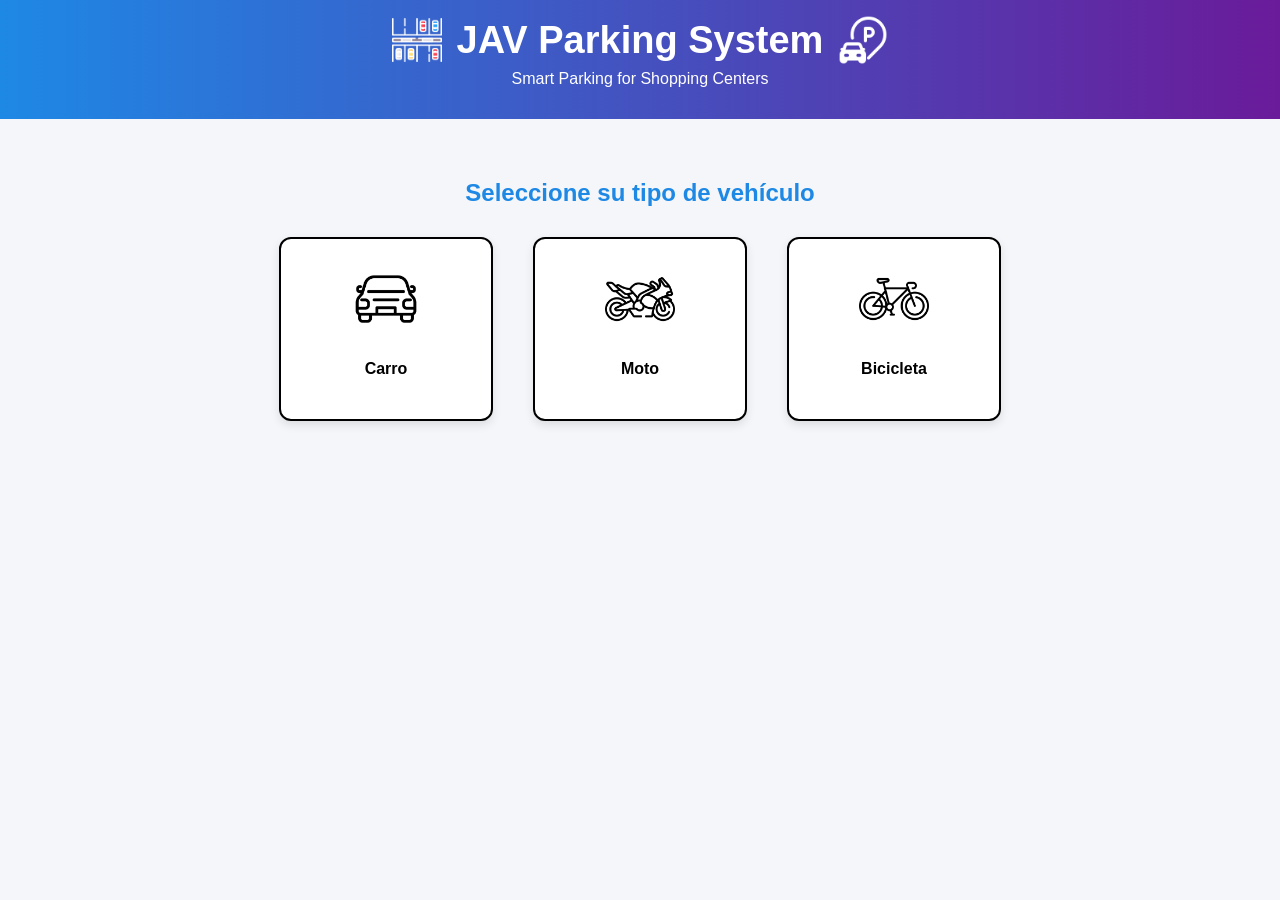
<file: index.html>
<!DOCTYPE html>
<html>

<head>

<title>JAV Parking System</title>
<link rel="stylesheet" href="styles.css">

</head>

<body>

<header>

<div class="logo">

<div class="tituloLogo">

<img src="images/parking-2.png" class="icono">

<h1>JAV Parking System</h1>

<img src="images/parking-1.png" class="icono">

</div>

<p>Smart Parking for Shopping Centers</p>

</div>
</header>

<div class="container">

<h2 class="titulo">Seleccione su tipo de vehículo</h2>

<div class="vehiculos">

<a href="registro.html?vehiculo=carro" class="btnVehiculo">
<img src="images/car.png">
<p>Carro</p>
</a>

<a href="registro.html?vehiculo=moto" class="btnVehiculo">
<img src="images/motorbike.png">
<p>Moto</p>
</a>

<a href="registro.html?vehiculo=bici" class="btnVehiculo">
<img src="images/track-bicycle.png">
<p>Bicicleta</p>
</a>

</div>

</div>

</body>

</html>
</file>
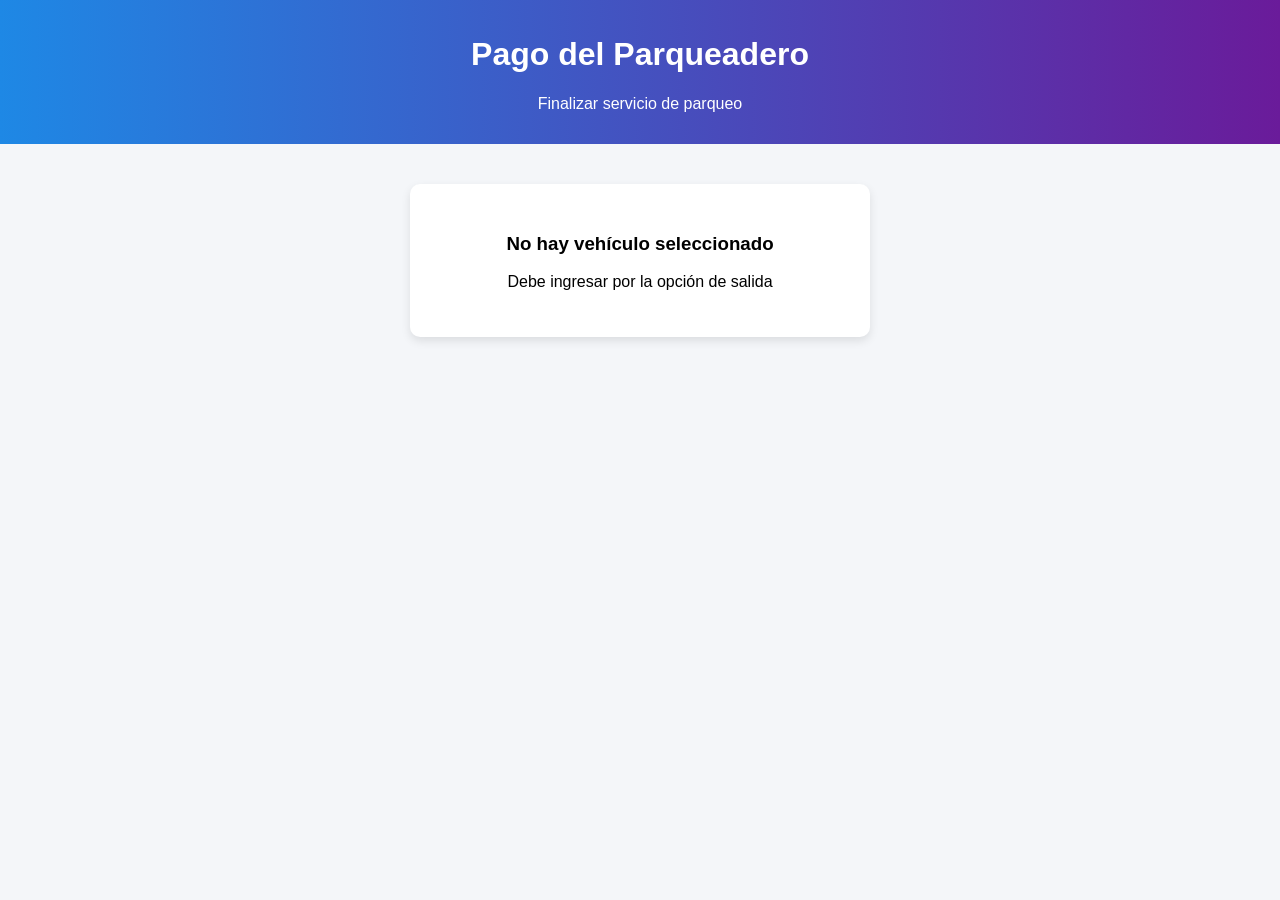
<file: pago.html>
<!DOCTYPE html>
<html>

<head>
<title>Pago del Parqueadero</title>
<link rel="stylesheet" href="styles.css">
</head>

<body>

<header>
<h1>Pago del Parqueadero</h1>
<p>Finalizar servicio de parqueo</p>
</header>

<div class="formulario" id="contenedorPago">
</div>

<script>

// 🔥 OBTENER VEHÍCULO DESDE SALIDA
let vehiculo = JSON.parse(localStorage.getItem("vehiculoPago"));
let espacio = localStorage.getItem("espacio");

// 🔴 SI NO HAY VEHÍCULO
if(!vehiculo){
document.getElementById("contenedorPago").innerHTML =
"<h3>No hay vehículo seleccionado</h3>" +
"<p>Debe ingresar por la opción de salida</p>";
}

// 🔥 SI HAY VEHÍCULO
if(vehiculo){

let salida = new Date();

let horas = salida.getHours().toString().padStart(2,'0');
let minutos = salida.getMinutes().toString().padStart(2,'0');

let horaSalida = horas + ":" + minutos;

// 🔥 FUNCIÓN TARIFA
function calcularTarifa(horaEntrada, tipo){

let entrada = new Date();
let salida = new Date();

let [h,m] = horaEntrada.split(":");

entrada.setHours(h);
entrada.setMinutes(m);

let diff = (salida - entrada) / (1000 * 60 * 60);

// 🔥 tarifas desde admin o por defecto
let tarifas = JSON.parse(localStorage.getItem("tarifas")) || {
carro: 4000,
moto: 3000,
bici: 2000
};

let tarifa = tarifas[tipo] || 4000;

let horas = Math.ceil(diff);

// mínimo 1 hora
if(horas < 1){
horas = 1;
}

let total = horas * tarifa;

return total;
}

let total = calcularTarifa(vehiculo.horaEntrada, vehiculo.tipo);

// 🔥 MOSTRAR
document.getElementById("contenedorPago").innerHTML = `
<h2>Información del vehículo</h2>

<p>Placa: ${vehiculo.placa}</p>
<p>Tipo: ${vehiculo.tipo}</p>
<p>Espacio: ${espacio || "No asignado"}</p>
<p>Hora de entrada: ${vehiculo.horaEntrada}</p>
<p>Hora de salida: ${horaSalida}</p>

<p><strong>Total a pagar: $${total}</strong></p>

<h3>Método de pago</h3>

<select id="metodoPago">
<option>Efectivo</option>
<option>Tarjeta</option>
<option>Pago QR</option>
</select>

<br><br>

<button class="btnVehiculo" onclick="confirmarPago()">Confirmar Pago</button>

<br><br>

<a href="index.html" class="btnVehiculo">Volver al Inicio</a>

<div id="mensajePago" class="mensaje" style="display:none"></div>
`;

}

// 🔥 CONFIRMAR PAGO
function confirmarPago(){

let metodo = document.getElementById("metodoPago").value;

let mensaje = document.getElementById("mensajePago");

mensaje.style.display="block";

mensaje.innerHTML =
"<h3>Pago realizado con éxito</h3>" +
"<p>Método de pago: "+metodo+"</p>" +
"<p>Gracias por utilizar JAV Parking System</p>";

// 🔥 eliminar vehículo correcto
let activos = JSON.parse(localStorage.getItem("vehiculosActivos")) || [];

let placa = vehiculo.placa;

activos = activos.filter(v => v.placa !== placa);

localStorage.setItem("vehiculosActivos", JSON.stringify(activos));

// limpiar temporal
localStorage.removeItem("vehiculoPago");

}

</script>

</body>
</html>
</file>
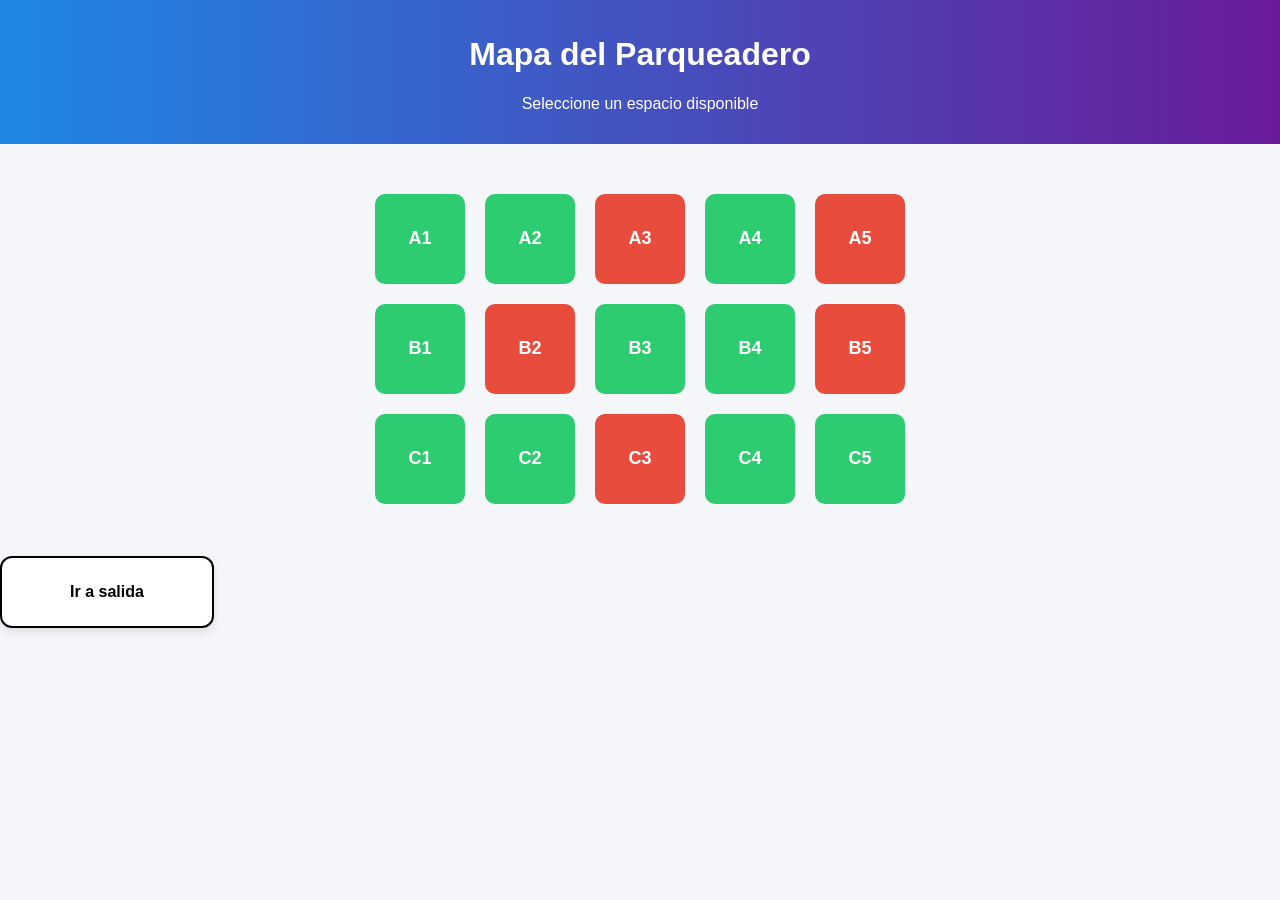
<file: parqueadero.html>
<!DOCTYPE html>
<html>

<head>
<title>Mapa del Parqueadero</title>
<link rel="stylesheet" href="styles.css">
</head>

<body>

<header>
<h1>Mapa del Parqueadero</h1>
<p>Seleccione un espacio disponible</p>
</header>

<div class="parking">

<div class="space libre" onclick="seleccionar(event,'A1')">A1</div>
<div class="space libre" onclick="seleccionar(event,'A2')">A2</div>
<div class="space ocupado">A3</div>
<div class="space libre" onclick="seleccionar(event,'A4')">A4</div>
<div class="space ocupado">A5</div>

<div class="space libre" onclick="seleccionar(event,'B1')">B1</div>
<div class="space ocupado">B2</div>
<div class="space libre" onclick="seleccionar(event,'B3')">B3</div>
<div class="space libre" onclick="seleccionar(event,'B4')">B4</div>
<div class="space ocupado">B5</div>

<div class="space libre" onclick="seleccionar(event,'C1')">C1</div>
<div class="space libre" onclick="seleccionar(event,'C2')">C2</div>
<div class="space ocupado">C3</div>
<div class="space libre" onclick="seleccionar(event,'C4')">C4</div>
<div class="space libre" onclick="seleccionar(event,'C5')">C5</div>

</div>

<br><br>

<div style="text-align:center">

<p id="espacioSeleccionado"></p>

<a href="salida.html" class="btnVehiculo">Ir a salida</a>

</div>

<script>

// marcar ocupados
window.onload = function(){

let activos = JSON.parse(localStorage.getItem("vehiculosActivos")) || [];

let espacios = document.querySelectorAll(".space");

activos.forEach((vehiculo, index) => {
if(espacios[index]){
espacios[index].classList.remove("libre");
espacios[index].classList.add("ocupado");
}
});

}

// seleccionar espacio
function seleccionar(event, espacio){

if(event.target.classList.contains("ocupado")){
return;
}

localStorage.setItem("espacio", espacio);

let espacios = document.querySelectorAll(".space");
espacios.forEach(e => e.classList.remove("seleccionado"));

event.target.classList.add("seleccionado");

document.getElementById("espacioSeleccionado").innerHTML =
"Espacio seleccionado: <b>" + espacio + "</b>";

}

</script>

</body>
</html>
</file>
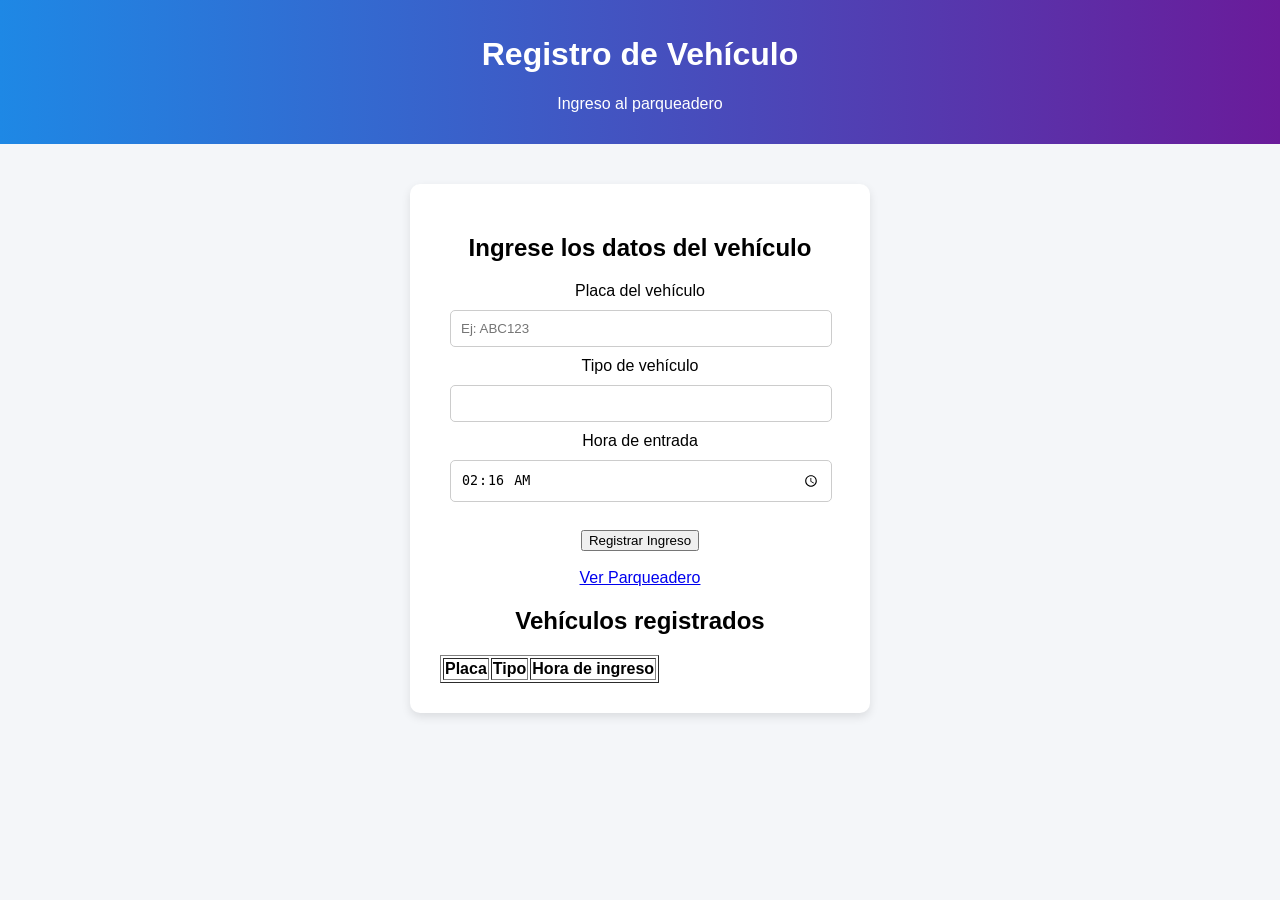
<file: registro.html>
<!DOCTYPE html>
<html>

<head>
<title>Registro de Vehiculo</title>
<link rel="stylesheet" href="styles.css">
</head>

<body>

<header>
<h1>Registro de Vehículo</h1>
<p>Ingreso al parqueadero</p>
</header>

<div class="formulario">

<h2>Ingrese los datos del vehículo</h2>

<label>Placa del vehículo</label>
<input type="text" id="placa" placeholder="Ej: ABC123">

<label>Tipo de vehículo</label>
<input type="text" id="tipoVehiculo" readonly>

<label>Hora de entrada</label>
<input type="time" id="horaEntrada">

<br><br>

<button class="btnAccion" onclick="registroVehiculo()">Registrar Ingreso</button>

<br><br>

<a href="parqueadero.html" class="btnSecundario">Ver Parqueadero</a>

<div id="mensajeRegistro" class="mensaje" style="display:none"></div>

<h2>Vehículos registrados</h2>

<table border="1" id="tablaVehiculos">
<tr>
<th>Placa</th>
<th>Tipo</th>
<th>Hora de ingreso</th>
</tr>
</table>

</div>

<script>

// Obtener tipo de vehículo desde la URL
const parametros = new URLSearchParams(window.location.search);
const tipo = parametros.get("vehiculo");

if(tipo){
document.getElementById("tipoVehiculo").value = tipo;
}

// Generar hora automática
window.onload = function(){

let ahora = new Date();

let horas = ahora.getHours().toString().padStart(2,'0');
let minutos = ahora.getMinutes().toString().padStart(2,'0');

let horaActual = horas + ":" + minutos;

document.getElementById("horaEntrada").value = horaActual;

}

// 🔥 REGISTRAR VEHÍCULO (VERSIÓN FINAL)
function registroVehiculo(){

let placa = document.getElementById("placa").value;
let hora = document.getElementById("horaEntrada").value;
let tipo = document.getElementById("tipoVehiculo").value;

if(placa === ""){
alert("Por favor ingrese la placa del vehículo");
return;
}

// ✅ CREAR VEHÍCULO
let vehiculo = {
placa: placa,
tipo: tipo,
horaEntrada: hora
};

// ✅ GUARDAR VARIOS VEHÍCULOS ACTIVOS
let activos = JSON.parse(localStorage.getItem("vehiculosActivos")) || [];
activos.push(vehiculo);
localStorage.setItem("vehiculosActivos", JSON.stringify(activos));

// ✅ GUARDAR HISTORIAL (reportes)
let historial = JSON.parse(localStorage.getItem("historial")) || [];
historial.push(vehiculo);
localStorage.setItem("historial", JSON.stringify(historial));

// MENSAJE
let mensaje = document.getElementById("mensajeRegistro");

mensaje.style.display = "block";

mensaje.innerHTML =
"<h3>Registro exitoso</h3>" +
"<p>Vehículo: "+placa+"</p>" +
"<p>Tipo: "+tipo+"</p>" +
"<p>Hora de ingreso: "+hora+"</p>" +
"<p>Puede dirigirse al parqueadero</p>";

// Mostrar en tabla
guardarRegistro(placa,tipo,hora);

// limpiar campo
document.getElementById("placa").value = "";

}

// Guardar en tabla
function guardarRegistro(placa,tipo,hora){

let tabla = document.getElementById("tablaVehiculos");

let fila = tabla.insertRow();

fila.insertCell(0).innerText = placa;
fila.insertCell(1).innerText = tipo;
fila.insertCell(2).innerText = hora;

}

</script>

</body>
</html>
</file>
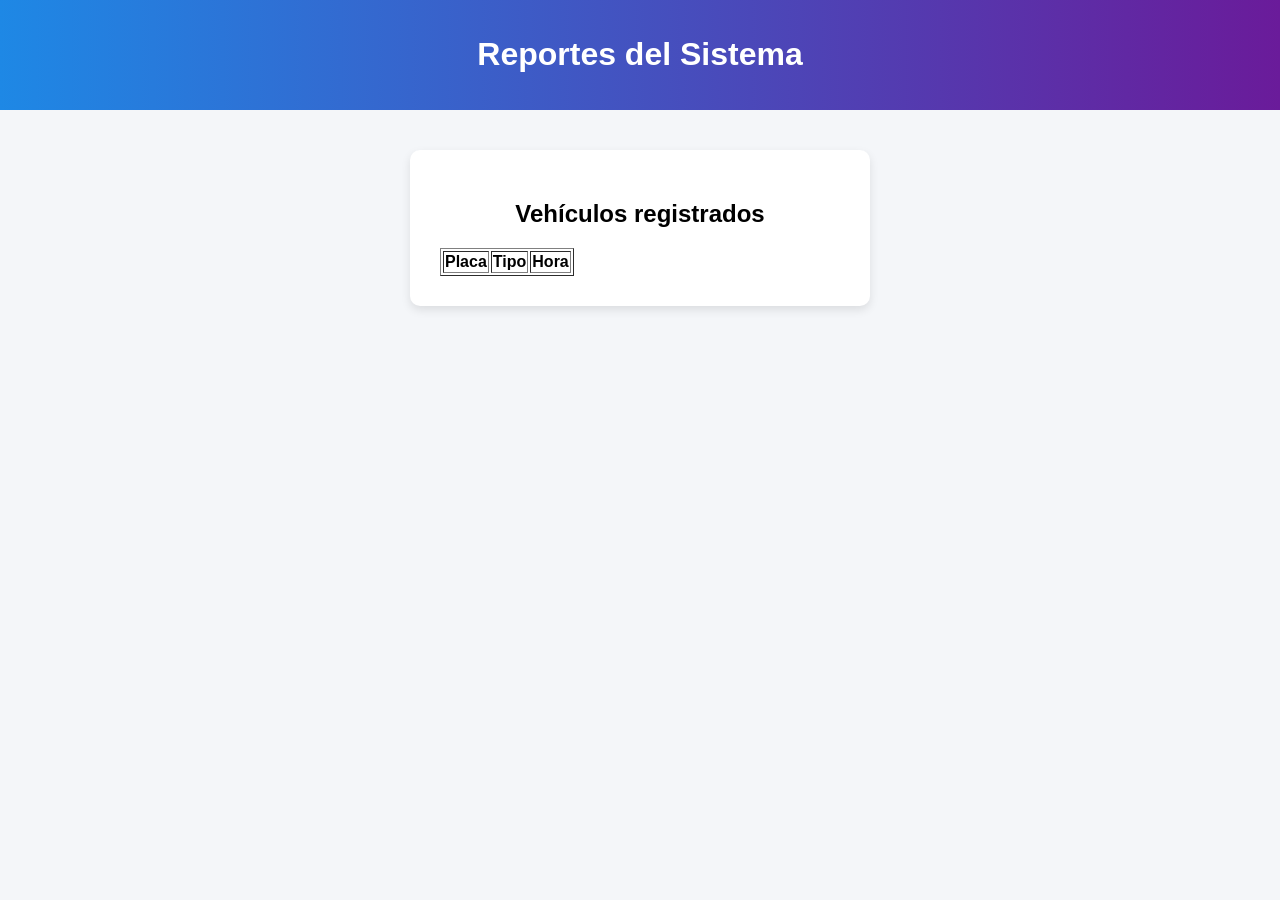
<file: reportes.html>
<!DOCTYPE html>
<html>

<head>
<title>Reportes</title>
<link rel="stylesheet" href="styles.css">
</head>

<body>

<header>
<h1>Reportes del Sistema</h1>
</header>

<div class="formulario">

<h2>Vehículos registrados</h2>

<table border="1" id="tablaReportes">
<tr>
<th>Placa</th>
<th>Tipo</th>
<th>Hora</th>
</tr>
</table>

</div>

<script>

let historial = JSON.parse(localStorage.getItem("historial")) || [];

let tabla = document.getElementById("tablaReportes");

historial.forEach(v => {

let fila = tabla.insertRow();

fila.insertCell(0).innerText = v.placa;
fila.insertCell(1).innerText = v.tipo;
fila.insertCell(2).innerText = v.horaEntrada;

});

</script>

</body>
</html>
</file>
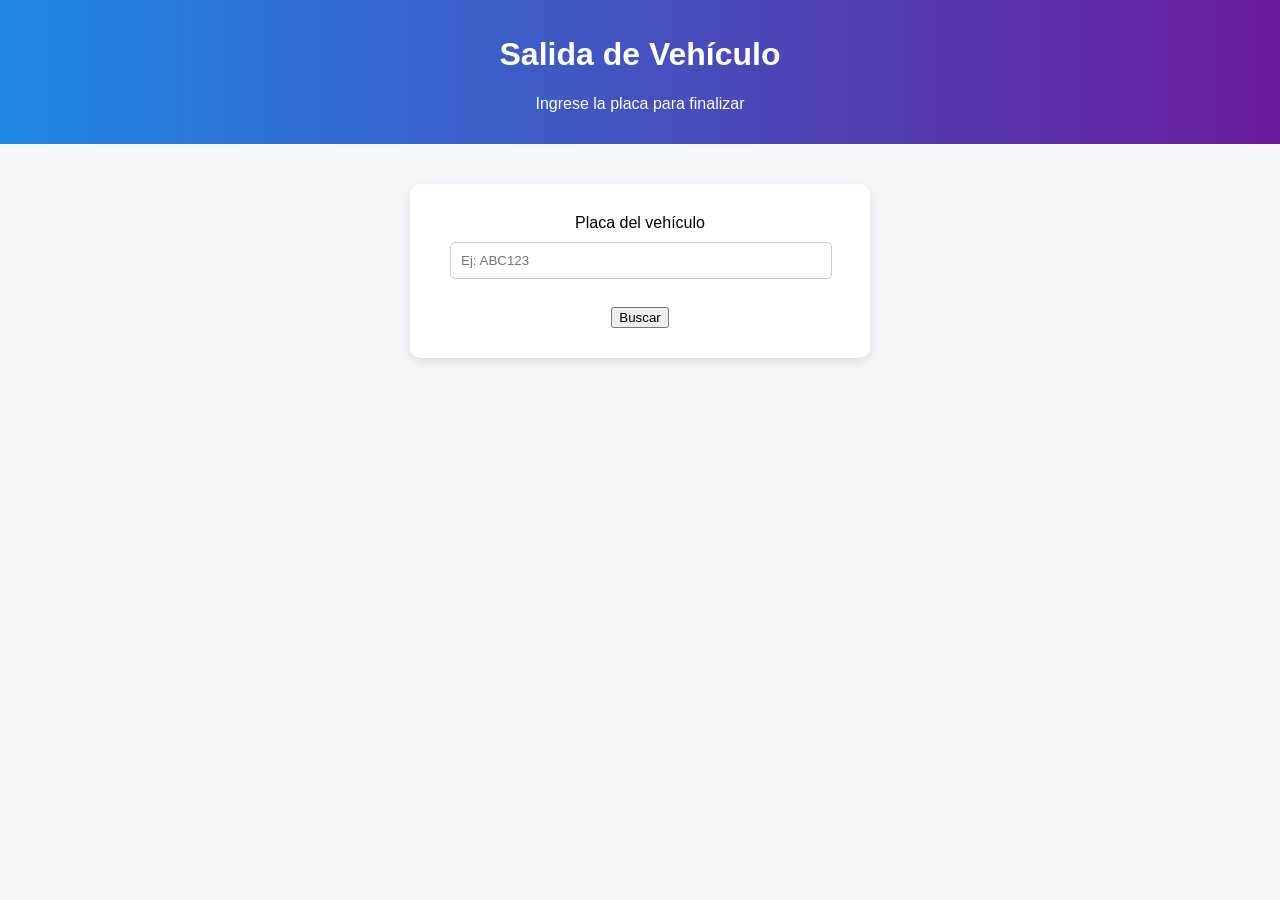
<file: salida.html>
<!DOCTYPE html>
<html>

<head>
<title>Salida de Vehiculo</title>
<link rel="stylesheet" href="styles.css">
</head>

<body>

<header>
<h1>Salida de Vehículo</h1>
<p>Ingrese la placa para finalizar</p>
</header>

<div class="formulario">

<label>Placa del vehículo</label>
<input type="text" id="placaSalida" placeholder="Ej: ABC123">

<br><br>

<button class="btnAccion" onclick="buscarVehiculo()">Buscar</button>

<div id="mensaje"></div>

</div>

<script>

function buscarVehiculo(){

let placa = document.getElementById("placaSalida").value;

let activos = JSON.parse(localStorage.getItem("vehiculosActivos")) || [];

let vehiculo = activos.find(v => v.placa === placa);

if(vehiculo){

// guardar vehículo para pago
localStorage.setItem("vehiculoPago", JSON.stringify(vehiculo));

// redirigir a pago
window.location.href = "pago.html";

}else{

document.getElementById("mensaje").innerHTML =
"<p style='color:red'>Vehículo no encontrado</p>";

}

}

</script>

</body>
</html>
</file>
<file: styles.css>
body{
font-family:'Segoe UI', Arial, sans-serif;
background:#f4f6f9;
margin:0;
text-align:center;
}

/* HEADER */

header{
background:linear-gradient(90deg,#1e88e5,#6a1b9a);
color:white;
padding:15px;
}

.logo{
text-align:center;
}

.tituloLogo{
display:flex;
align-items:center;
justify-content:center;
gap:15px;
}

.icono{
width:50px;
}

.logo h1{
margin:0;
font-size:38px;
}

.logo p{
margin-top:5px;
font-size:16px;
}

/* CONTENEDOR */

.container{
padding:40px;
}

.titulo{
color:#1e88e5;
margin-bottom:30px;
}

/* BOTONES VEHICULOS */

.vehiculos{
display:flex;
justify-content:center;
gap:40px;
flex-wrap:wrap;
}

.btnVehiculo{
display:flex;
flex-direction:column;
align-items:center;
justify-content:center;
background:white;
border:2px solid black;
border-radius:12px;
padding:25px;
width:160px;
text-decoration:none;
color:black;
font-weight:bold;
transition:0.3s;
box-shadow:0px 4px 10px rgba(0,0,0,0.1);
}

.btnVehiculo img{
width:70px;
margin-bottom:10px;
}

.btnVehiculo:hover{
background:#1e88e5;
color:white;
transform:scale(1.05);
}

/* PARQUEADERO */

.parking{
display:grid;
grid-template-columns:repeat(5,90px);
gap:20px;
justify-content:center;
margin-top:50px;
}

.space{
width:90px;
height:90px;
display:flex;
align-items:center;
justify-content:center;
font-weight:bold;
border-radius:10px;
color:white;
font-size:18px;
}

.libre{
background:#2ecc71;
}

.ocupado{
background:#e74c3c;
}

/* FORMULARIO REGISTRO */

.formulario{
background:white;
width:400px;
margin:40px auto;
padding:30px;
border-radius:10px;
box-shadow:0px 4px 10px rgba(0,0,0,0.1);
}

.formulario input,
.formulario select{
width:90%;
padding:10px;
margin:10px;
border-radius:5px;
border:1px solid #ccc;
}

/* MENSAJE DE CONFIRMACION */

.mensaje{
background:#e3f2fd;
border:2px solid #1e88e5;
padding:20px;
margin-top:20px;
border-radius:8px;
}

.seleccionado{
background:#f1c40f !important;
color:black;
border:3px solid #000;
}
</file>
